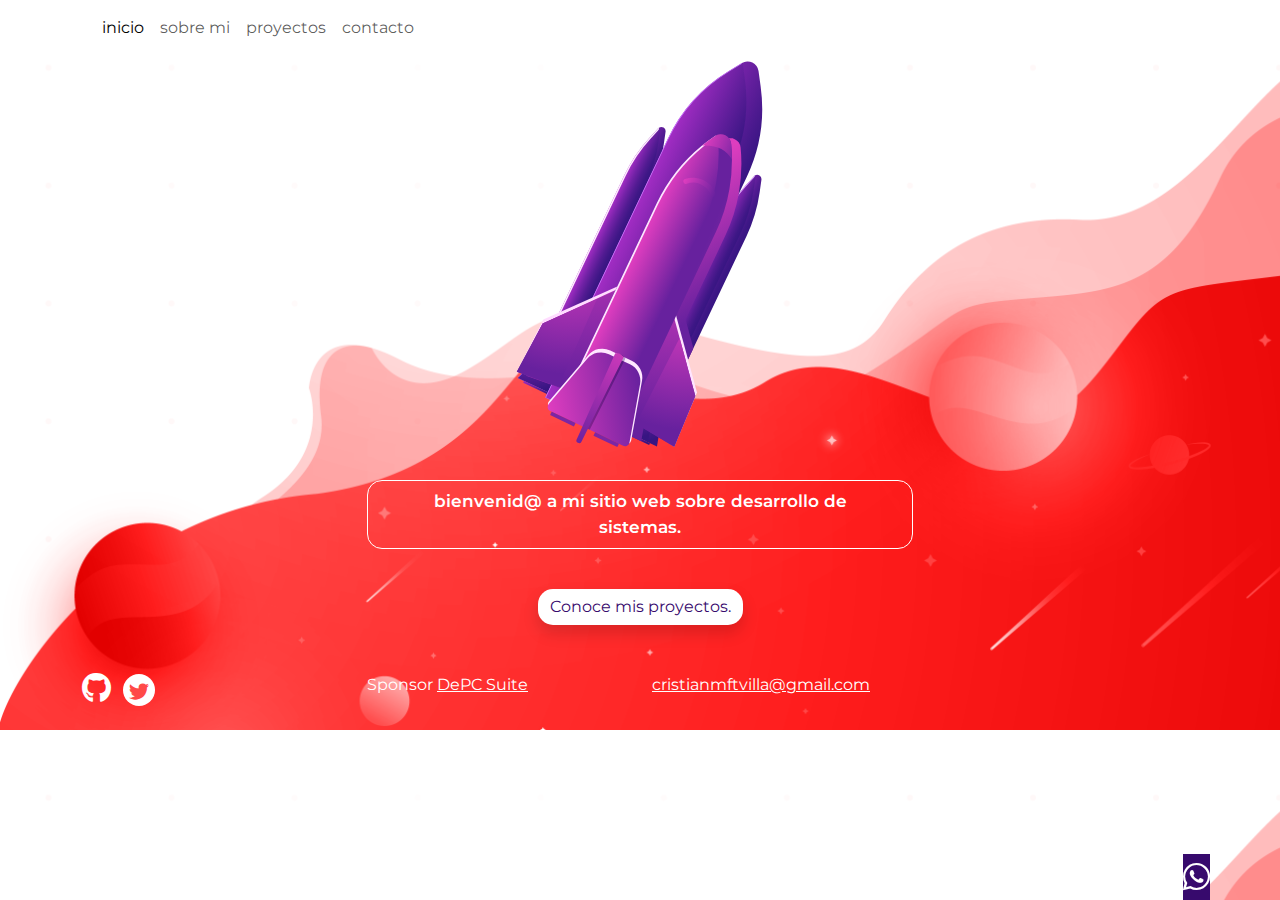
<file: index.html>
<!DOCTYPE html>
<html lang="es">

<head>
    <meta charset="UTF-8">
    <meta name="viewport" content="width=device-width, initial-scale=1.0">
    <title>Inicio</title>
    <link rel="stylesheet" href="css/fontawesome/css/all.min.css">
    <link rel="stylesheet" href="css/fontawesome/css/fontawesome.min.css">
    <link rel="stylesheet" href="css/bootstrap/css/bootstrap.min.css">
    <script src="css/bootstrap/js/bootstrap.bundle.min.js"></script>
    <link rel="stylesheet" href="css/estilos.css">
</head>

<body id="inicio">
    <header class="container">
        <nav class="navbar navbar-expand-md md-4">
            <div class="container-fluid">
              <button class="navbar-toggler" type="button" data-bs-toggle="collapse" data-bs-target="#navbarCollapse" aria-controls="navbarCollapse" aria-expanded="false" aria-label="Toggle navigation">
                <span class="navbar-toggler-icon"></span>
              </button>
              <div class="collapse navbar-collapse" id="navbarCollapse">
                <ul class="navbar-nav me-auto mb-2 mb-md-0">
                  <li class="nav-item">
                    <a class="nav-link active" href="index.html">inicio</a>
                  </li>
                  <li class="nav-item">
                    <a class="nav-link" href="sobre-mi.html">sobre mi</a>
                  </li>
                  <li class="nav-item">
                    <a class="nav-link" href="proyectos.html">proyectos</a>
                  </li>
                  <li class="nav-item">
                    <a class="nav-link" href="contacto.html">contacto</a>
                  </li>
                </ul>
              </div>
            </div>
          </nav>
    </header>
</body>
<main class="container">
  <div class="row">
    <div class="col-12 mx-auto text-center">
      <div>
        <a href="proyectos.html"><img src="images/cohete.svg" alt=""></a>
      </div>
    </div>
    <div class="col-12 col-sm-6 offset-sm-3 text-center">
      <div class="my-4">
        <p class="px-5 py-2"> bienvenid@ a mi sitio web sobre desarrollo de sistemas.</p>
      </div>
    </div>
    <div class="col-12 text-center pt-3 pb-5">
      <a href="proyectos.html" class="btn shadow">Conoce mis proyectos.</a>
    </div>
  </div>
</main>

<footer class="container mt-auto pb-4">
  <div class="btn-whatsapp">
    <i class="fa-brands fa-whatsapp"></i>
</div>
<div class="row">
    <div class="col-3">
        <a href="https://github.com" target="_blank" title="Github"><i class="fab fa-github"></i></a>
        <a href="www.twitter.com/dfb_cristian" target="_blank" title="X"><i class="fab fa-twitter"></i></a>
    </div>
    <div class="col-3">
        Sponsor <a href="https://depcsuite.com">DePC Suite</a>
    </div>
    <div class="col-3">
        <a href="mailto:cristianmftvilla@gmail.com">cristianmftvilla@gmail.com</a>
    </div>
</div>
</footer>
</html>
</file>
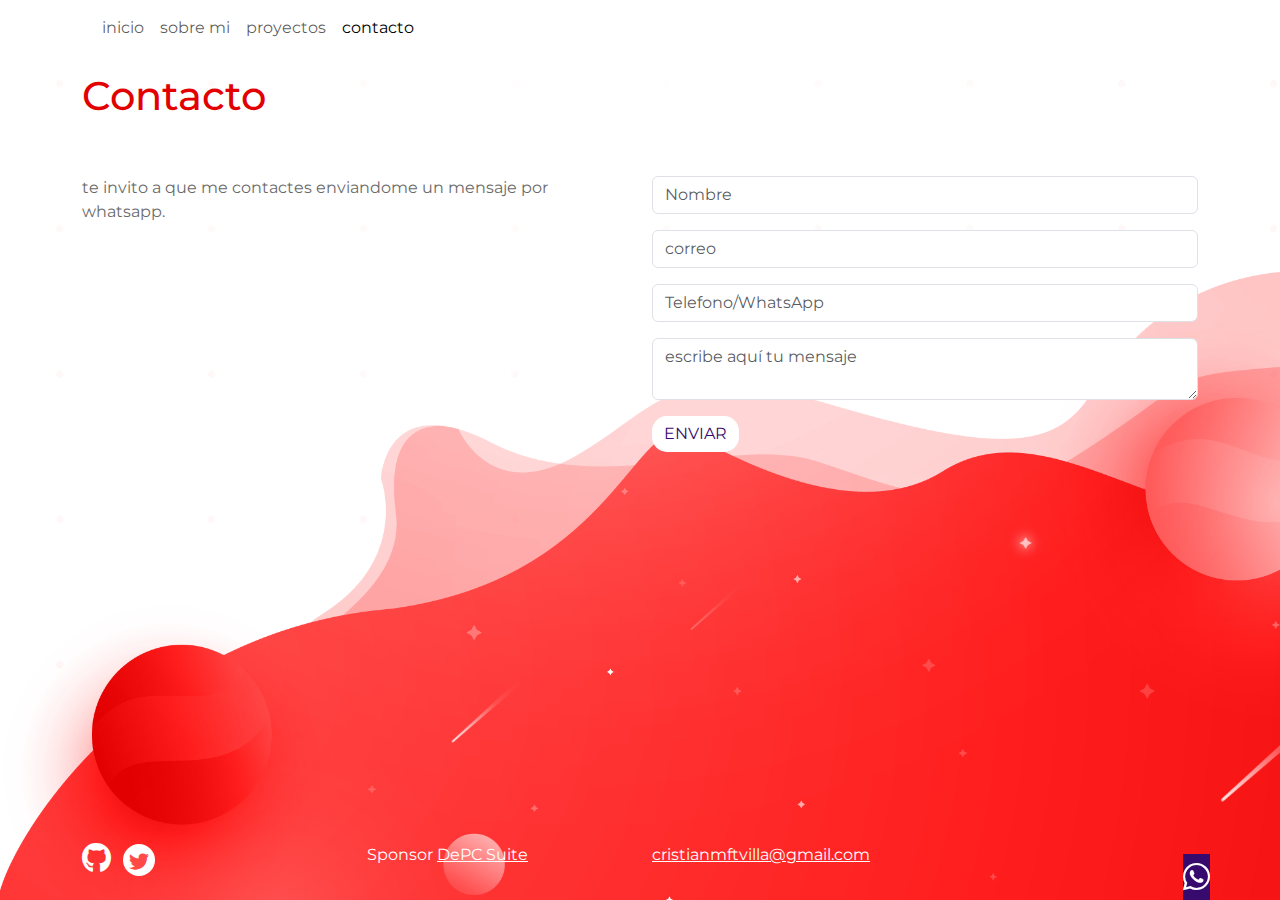
<file: contacto.html>
<!DOCTYPE html>
<html lang="es" class="h-100">

<head>
    <meta charset="UTF-8">
    <meta name="viewport" content="width=device-width, initial-scale=1.0">
    <title>Contacto</title>
    <link rel="stylesheet" href="css/fontawesome/css/all.min.css">
    <link rel="stylesheet" href="css/fontawesome/css/fontawesome.min.css">
    <link rel="stylesheet" href="css/bootstrap/css/bootstrap.min.css">
    <script src="css/bootstrap/js/bootstrap.bundle.min.js"></script>
    <link rel="stylesheet" href="css/estilos.css">
</head>

<body id="contacto" class="d-flex flex-column h-100">
    <header class="container">
        <nav class="navbar navbar-expand-md md-4">
            <div class="container-fluid">
              <button class="navbar-toggler" type="button" data-bs-toggle="collapse" data-bs-target="#navbarCollapse" aria-controls="navbarCollapse" aria-expanded="false" aria-label="Toggle navigation">
                <span class="navbar-toggler-icon"></span>
              </button>
              <div class="collapse navbar-collapse" id="navbarCollapse">
                <ul class="navbar-nav me-auto mb-2 mb-md-0">
                  <li class="nav-item">
                    <a class="nav-link" href="index.html">inicio</a>
                  </li>
                  <li class="nav-item">
                    <a class="nav-link" href="sobre-mi.html">sobre mi</a>
                  </li>
                  <li class="nav-item">
                    <a class="nav-link" href="proyectos.html">proyectos</a>
                  </li>
                  <li class="nav-item">
                    <a class="nav-link active" href="contacto.html">contacto</a>
                  </li>
                </ul>
              </div>
            </div>
          </nav>
    </header>
</body>
<main class="container">
    <div class="row">
        <div class="col-12 pt-3 pb-5">
            <h1>Contacto</h1>
        </div>
    </div>
    <div class="row">
        <div class="col-12 col-sm-6">
            <p>te invito a que me contactes enviandome un mensaje por whatsapp.</p>
        </div>
        <div class="col-12 col-sm-6">
            <form action="" method="post">
                <div class="pb-3">
                    <input type="text" name="txtNombre" id="txtNombre" placeholder="Nombre" class="form-control">
                </div>
                <div class="pb-3">
                    <input type="email" name="txtCorreo" id="txtCorreo" placeholder="correo" class="form-control">
                </div>
                <div class="pb-3">
                    <input type="tel" name="txtTelefono" id="txtTelefono" placeholder="Telefono/WhatsApp" class="form-control">
                </div>
                <div class="pb-3">
                    <textarea name="txtMensaje" id="txtMensaje" class="form-control" placeholder="escribe aquí tu mensaje"></textarea>
                </div>
                <div class="pb-3">
                    <button type="submit" id="btnEnviar" name="btnEnviar" class="btn">ENVIAR</button>
                </div>
            </form>
        </div>
    </div>

</main>

<footer class="container mt-auto pb-4">
    <div class="btn-whatsapp">
        <i class="fa-brands fa-whatsapp"></i>
    </div>
    <div class="row">
        <div class="col-3">
            <a href="https://github.com" target="_blank" title="Github"><i class="fab fa-github"></i></a>
            <a href="www.twitter.com/dfb_cristian" target="_blank" title="X"><i class="fab fa-twitter"></i></a>
        </div>
        <div class="col-3">
            Sponsor <a href="https://depcsuite.com">DePC Suite</a>
        </div>
        <div class="col-3">
            <a href="mailto:cristianmftvilla@gmail.com">cristianmftvilla@gmail.com</a>
        </div>
    </div>
   
</footer>
</html>
</file>
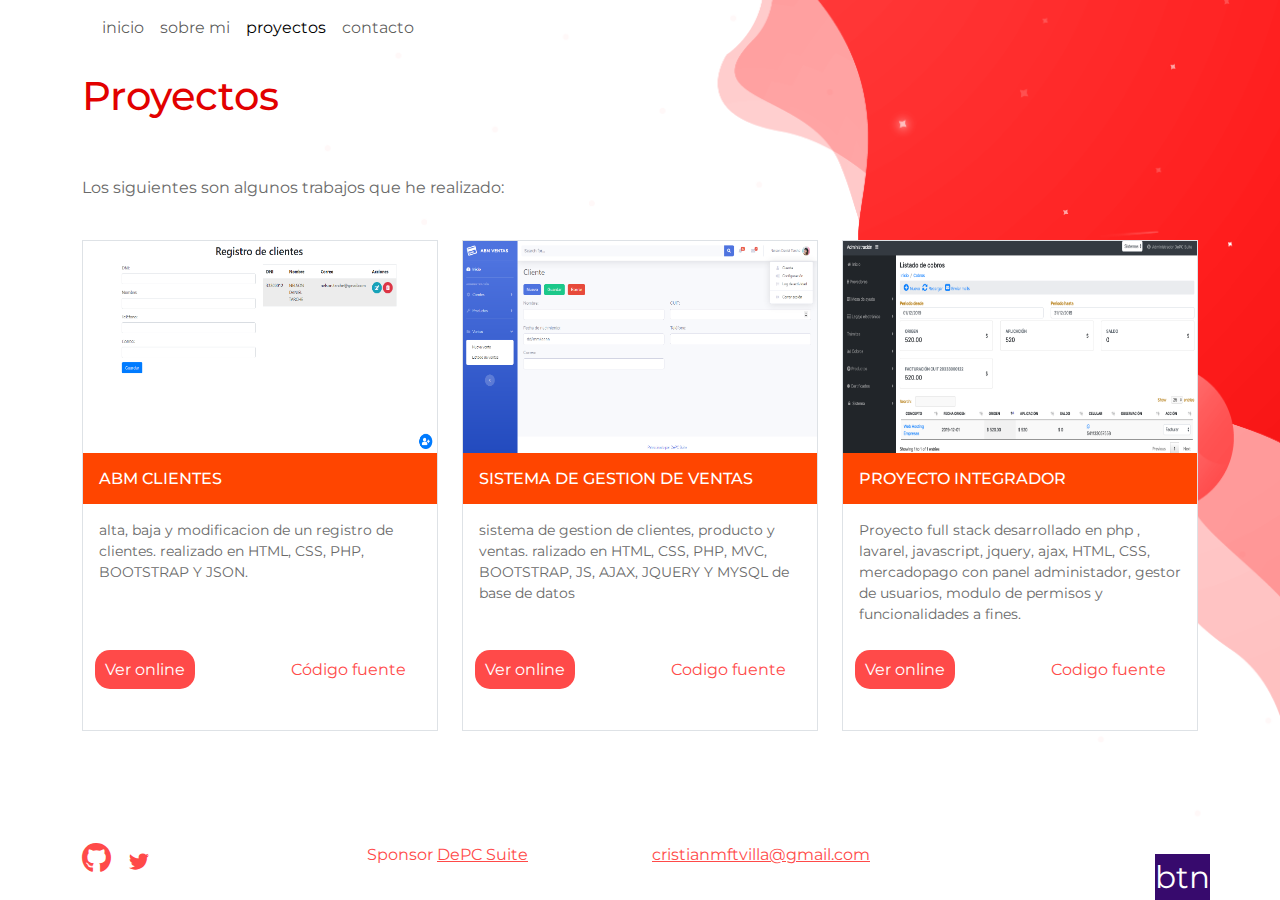
<file: proyectos.html>
<!DOCTYPE html>
<html lang="es" class="h-100">

<head>
  <meta charset="UTF-8">
  <meta name="viewport" content="width=device-width, initial-scale=1.0">
  <title>Proyectos</title>
  <link rel="stylesheet" href="css/fontawesome/css/all.min.css">
  <link rel="stylesheet" href="css/fontawesome/css/fontawesome.min.css">
  <link rel="stylesheet" href="css/bootstrap/css/bootstrap.min.css">
  <script src="css/bootstrap/js/bootstrap.bundle.min.js"></script>
  <link rel="stylesheet" href="css/estilos.css">
</head>

<body id="proyectos" class="d-flex flex-column h-100">
  <header class="container">
    <nav class="navbar navbar-expand-md md-4">
      <div class="container-fluid">
        <button class="navbar-toggler" type="button" data-bs-toggle="collapse" data-bs-target="#navbarCollapse"
          aria-controls="navbarCollapse" aria-expanded="false" aria-label="Toggle navigation">
          <span class="navbar-toggler-icon"></span>
        </button>
        <div class="collapse navbar-collapse" id="navbarCollapse">
          <ul class="navbar-nav me-auto mb-2 mb-md-0">
            <li class="nav-item">
              <a class="nav-link" href="index.html">inicio</a>
            </li>
            <li class="nav-item">
              <a class="nav-link" href="sobre-mi.html">sobre mi</a>
            </li>
            <li class="nav-item">
              <a class="nav-link active" href="proyectos.html">proyectos</a>
            </li>
            <li class="nav-item">
              <a class="nav-link" href="contacto.html">contacto</a>
            </li>
          </ul>
        </div>
      </div>
    </nav>
  </header>
</body>
<main class="container">
  <div class="row">
    <div class="col-12 pt-3 pb-5">
      <h1>Proyectos</h1>
    </div>
  </div>
  <div class="row">
    <div class="col-12">
      <p>Los siguientes son algunos trabajos que he realizado:</p>
    </div>
  </div>
  <div class="row">
    <div class="col-12 col-sm-4 p-4">
      <div class="row border proyecto pb-5">
        <div class="col-12 p-0">
          <img src="images/abmclientes.png" alt="ABM CLIENTES" class="img-fluid">
          <h2>ABM CLIENTES</h2>
          <P class="py-2 px-3">alta, baja y modificacion de un registro de clientes. realizado en HTML, CSS, PHP, BOOTSTRAP Y JSON.</P>
          </div>
          <div class="col-6">
            <a href="#" class="btn-rojo">Ver online</a>
          </div>
          <div class="col-6 text-center">
            <a href="#" class="link-rojo">Código fuente</a>
          </div>
        </div>
      </div>
    <div class="col-12 col-sm-4 p-4">
        <div class="row border proyecto pb-5">
          <div class="col-12 p-0">
            <img src="images/abmventas.png" alt="ABM CLIENTES" class="img-fluid">
            <h2>SISTEMA DE GESTION DE VENTAS</h2>
            <p class="py-2 px-3">sistema de gestion de clientes, producto y ventas. ralizado en HTML, CSS, PHP, MVC, BOOTSTRAP, JS, AJAX, JQUERY Y MYSQL de base de datos</p>
          </div>
          <div class="col-6">
            <a href="#" class="btn-rojo">Ver online</a>
          </div>
          <div class="col-6 text-center">
            <a href="#" class="link-rojo">Codigo fuente</a>
          </div>
        </div>
    </div>
    <div class="col-12 col-sm-4 p-4">
      <div class="row border proyecto pb-5">
        <div class="col-12 p-0">
          <img src="images/proyecto-integrador.png" alt="ABM CLIENTES" class="img-fluid">
          <h2>PROYECTO INTEGRADOR</h2>
          <p class="py-2 px-3">Proyecto full stack desarrollado en php , lavarel, javascript, jquery, ajax, HTML, CSS, mercadopago con panel administador, gestor de usuarios, modulo de permisos y funcionalidades a fines.</p>
        </div>
        <div class="col-6">
          <a href="#" class="btn-rojo">Ver online</a>
        </div>
        <div class="col-6 text-center">
          <a href="#" class="link-rojo">Codigo fuente</a>
        </div>
      </div>
    </div>
  </div>
</main>

<footer class="container mt-auto pb-4">
  <div class="btn-whatsapp">
    btn
  </div>
  <div class="row">
    <div class="col-3">
      <a href="https://github.com" target="_blank" title="Github"><i class="fab fa-github"></i></a>
      <a href="www.twitter.com/dfb_cristian" target="_blank" title="X"><i class="fab fa-twitter"></i></a>
    </div>
    <div class="col-3">
      Sponsor <a href="https://depcsuite.com">DePC Suite</a>
    </div>
    <div class="col-3">
      <a href="mailto:cristianmftvilla@gmail.com">cristianmftvilla@gmail.com</a>
    </div>
  </div>

</footer>

</html>
</file>
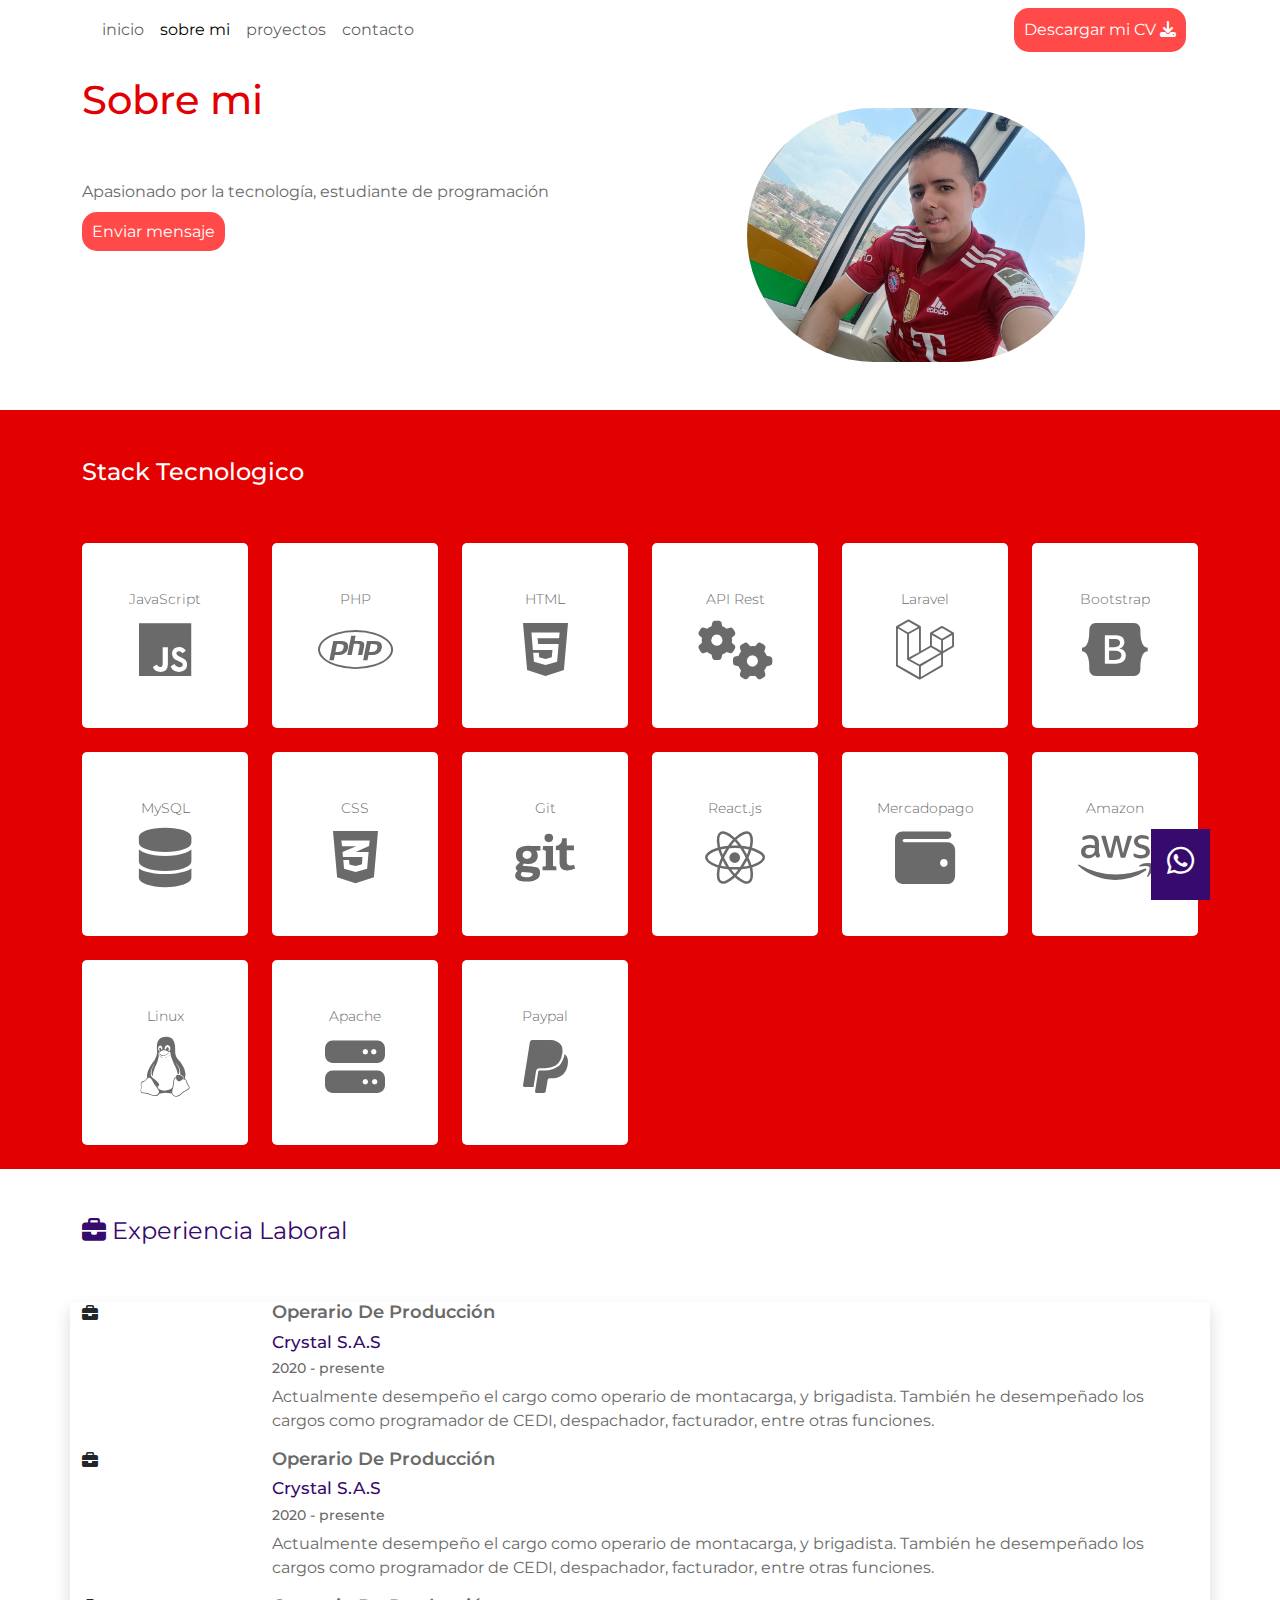
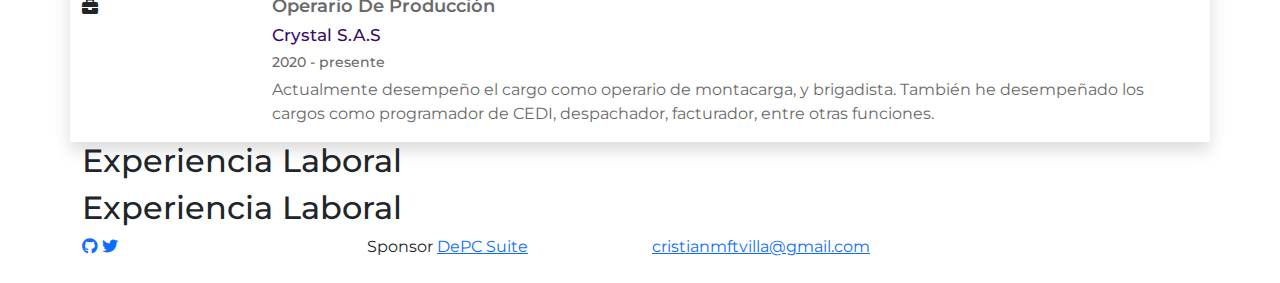
<file: sobre-mi.html>
<!DOCTYPE html>
<html lang="es" class="h-100">

<head>
  <meta charset="UTF-8">
  <meta name="viewport" content="width=device-width, initial-scale=1.0">
  <title>Sobre mi</title>
  <link rel="stylesheet" href="css/fontawesome/css/all.min.css">
  <link rel="stylesheet" href="css/fontawesome/css/fontawesome.min.css">
  <link rel="stylesheet" href="css/bootstrap/css/bootstrap.min.css">
  <script src="css/bootstrap/js/bootstrap.bundle.min.js"></script>
  <link rel="stylesheet" href="css/estilos.css">
</head>

<body id="sobre-mi" class="d-flex flex-column h-100">
  <header class="container">
    <nav class="navbar navbar-expand-md md-4">
      <div class="container-fluid">
        <button class="navbar-toggler" type="button" data-bs-toggle="collapse" data-bs-target="#navbarCollapse"
          aria-controls="navbarCollapse" aria-expanded="false" aria-label="Toggle navigation">
          <span class="navbar-toggler-icon"></span>
        </button>
        <div class="collapse navbar-collapse" id="navbarCollapse">
          <ul class="navbar-nav me-auto mb-2 mb-md-0">
            <li class="nav-item">
              <a class="nav-link" href="index.html">inicio</a>
            </li>
            <li class="nav-item">
              <a class="nav-link active" href="sobre-mi.html">sobre mi</a>
            </li>
            <li class="nav-item">
              <a class="nav-link" href="proyectos.html">proyectos</a>
            </li>
            <li class="nav-item">
              <a class="nav-link" href="contacto.html">contacto</a>
            </li>
          </ul>
          <ul class="navbar-nav">
            <li class="float-sm-end">
              <a class="btn btn-rojo" href="contacto.html">Descargar mi CV <i class="fa-solid fa-download"></i></a>
            </li>
          </ul>
        </div>
      </div>
    </nav>
  </header>
</body>
<main>
  <section id="bio" class="container">
    <div class="row">
      <div class="col-12 col-sm-7">
        <h1 class="pb-5 pt-3">Sobre mi</h1>
        <p>Apasionado por la tecnología, estudiante de programación</p>
        <a href="contacto.html" class="btn-rojo">Enviar mensaje</a>
      </div>
      <div class="col-12 col-sm-5 py-5">
        <img src="images/cristian.jpg" alt="cristian villa" class="foto-perfil">
      </div>
    </div>
  </section>
  <section id="stack-tecnologico">
    <div class="container">
      <div class="row">
        <div class="col-12">
          <h2 class="py-5">Stack Tecnologico</h2>
        </div>
      </div>
      <div class="row">
        <div class="col-6 col-sm-2">
          <div class="tecnologia mb-4">
            <h3 class="pt-5 pb-1">JavaScript</h3>
            <i class="fa-brands fa-js pb-5"></i>
          </div>
        </div>
        <div class="col-6 col-sm-2">
          <div class="tecnologia mb-4">
            <h3 class="pt-5 pb-1">PHP</h3>
            <i class="fa-brands fa-php pb-5"></i>
          </div>
        </div>
        <div class="col-6 col-sm-2">
          <div class="tecnologia mb-4">
            <h3 class="pt-5 pb-1">HTML</h3>
            <i class="fa-brands fa-html5 pb-5"></i>
          </div>
        </div>
        <div class="col-6 col-sm-2">
          <div class="tecnologia mb-4">
            <h3 class="pt-5 pb-1">API Rest</h3>
            <i class="fa-solid fa-gears pb-5"></i>
          </div>
        </div>
        <div class="col-6 col-sm-2">
          <div class="tecnologia mb-4">
            <h3 class="pt-5 pb-1">Laravel</h3>
            <i class="fa-brands fa-laravel pb-5"></i>
          </div>
        </div>
        <div class="col-6 col-sm-2">
          <div class="tecnologia mb-4">
            <h3 class="pt-5 pb-1">Bootstrap</h3>
            <i class="fa-brands fa-bootstrap pb-5"></i>
          </div>
        </div>
        <div class="col-6 col-sm-2">
          <div class="tecnologia mb-4">
            <h3 class="pt-5 pb-1">MySQL</h3>
            <i class="fa-solid fa-database pb-5"></i>
          </div>
        </div>
        <div class="col-6 col-sm-2">
          <div class="tecnologia mb-4">
            <h3 class="pt-5 pb-1">CSS</h3>
            <i class="fa-brands fa-css3-alt pb-5"></i>
          </div>
        </div>
        <div class="col-6 col-sm-2">
          <div class="tecnologia mb-4">
            <h3 class="pt-5 pb-1">Git</h3>
            <i class="fa-brands fa-git pb-5"></i>
          </div>
        </div>
        <div class="col-6 col-sm-2">
          <div class="tecnologia mb-4">
            <h3 class="pt-5 pb-1">React.js</h3>
            <i class="fa-brands fa-react pb-5"></i>
          </div>
        </div>
        <div class="col-6 col-sm-2">
          <div class="tecnologia mb-4">
            <h3 class="pt-5 pb-1">Mercadopago</h3>
            <i class="fa-solid fa-wallet pb-5"></i>
          </div>
        </div>
        <div class="col-6 col-sm-2">
          <div class="tecnologia mb-4">
            <h3 class="pt-5 pb-1">Amazon</h3>
            <i class="fa-brands fa-aws pb-5"></i>
          </div>
        </div>
        <div class="col-6 col-sm-2">
          <div class="tecnologia mb-4">
            <h3 class="pt-5 pb-1">Linux</h3>
            <i class="fa-brands fa-linux pb-5"></i>
          </div>
        </div>
        <div class="col-6 col-sm-2">
          <div class="tecnologia mb-4">
            <h3 class="pt-5 pb-1">Apache</h3>
            <i class="fa-solid fa-server pb-5"></i>
          </div>
        </div>
        <div class="col-6 col-sm-2">
          <div class="tecnologia mb-4">
            <h3 class="pt-5 pb-1">Paypal</h3>
            <i class="fa-brands fa-paypal pb-5"></i>
          </div>
        </div>
      </div>
    </div>
  </section>
  <section id="experiencia">
    <div class="container">
      <div class="row">
        <div class="col-12 py-5">
          <h2>
            <i class="fa-solid fa-briefcase"></i> Experiencia Laboral
          </h2>
        </div>
      </div>
      <div class="row shadow">
        <div class="col-2 d-none d-sm-block pb-5">
          <i class="fa-solid fa-briefcase"></i>
        </div>
        <div class="col-sm-10">
          <h3>Operario De Producción</h3>
          <h4>Crystal S.A.S</h4>
          <h5>2020 - presente</h5>
          <p>Actualmente desempeño el cargo como operario de montacarga, y brigadista. También he desempeñado los cargos
            como programador de CEDI, despachador, facturador, entre otras funciones.</p>
        </div>
        <div class="col-2 d-none d-sm-block pb-5">
          <i class="fa-solid fa-briefcase"></i>
        </div>
        <div class="col-sm-10">
          <h3>Operario De Producción</h3>
          <h4>Crystal S.A.S</h4>
          <h5>2020 - presente</h5>
          <p>Actualmente desempeño el cargo como operario de montacarga, y brigadista. También he desempeñado los cargos
            como programador de CEDI, despachador, facturador, entre otras funciones.</p>
        </div>
        <div class="col-2 d-none d-sm-block pb-5">
          <i class="fa-solid fa-briefcase"></i>
        </div>
        <div class="col-sm-10">
          <h3>Operario De Producción</h3>
          <h4>Crystal S.A.S</h4>
          <h5>2020 - presente</h5>
          <p>Actualmente desempeño el cargo como operario de montacarga, y brigadista. También he desempeñado los cargos
            como programador de CEDI, despachador, facturador, entre otras funciones.</p>
        </div>
      </div>
    </div>
  </section>
  <section id="cursos">
    <div class="container">
      <div class="row">
        <div class="col-12">
          <h2>Experiencia Laboral</h2>
        </div>
      </div>
    </div>
  </section>
  <section id="hobbies">
    <div class="container">
      <div class="row">
        <div class="col-12">
          <h2>Experiencia Laboral</h2>
        </div>
      </div>
    </div>
  </section>
</main>

<footer class="container mt-auto pb-4">
  <div class="btn-whatsapp">
    <i class="fa-brands fa-whatsapp px-3 pt-3 pb-4"></i>
  </div>
  <div class="row">
    <div class="col-3">
      <a href="https://github.com" target="_blank" title="Github"><i class="fab fa-github"></i></a>
      <a href="www.twitter.com/dfb_cristian" target="_blank" title="X"><i class="fab fa-twitter"></i></a>
    </div>
    <div class="col-3">
      Sponsor <a href="https://depcsuite.com">DePC Suite</a>
    </div>
    <div class="col-3">
      <a href="mailto:cristianmftvilla@gmail.com">cristianmftvilla@gmail.com</a>
    </div>
  </div>

</footer>

</html>
</file>
<file: css/estilos.css>
@import url('https://fonts.googleapis.com/css2?family=Montserrat:ital,wght@0,100..900;1,100..900&display=swap');

body {
  font-family: "Montserrat";
}
#contacto, #inicio{
    background-image: url("../images/fondo-contacto.png");
    background-size: cover;
}
#proyectos{
    background-image: url("../images/fondo-proyectos.png");
    background-size: cover;
}
h1{
    color: #e20000;
}
p{
    color: #6a6a6a;
}
.btn{
    color: #370a6d;
    background-color: white;
    border: 0px;
    border-radius: 15px;
}
.btn:hover{
    color: white;
    background-color: #370a6d;
}
.btn-rojo{
    color: white;
    background-color: #ff4a49;
    border: 0px;
    padding: 10px;
    text-decoration: none;
    border-radius: 15px;
}
.btn-rojo:hover{
    color: white;
    background-color: #370a6d;
}

.btn-whatsapp{
    position: fixed;
    right: 70px;
    bottom: 0px;
    background-color: #370a6d;
    color: white;
    font-size: 31px;
}
.link-rojo{
    color: #ff4a49;
    text-decoration: none;
}
#contacto footer, #inicio footer{
    color: white;
}
#contacto footer a, #inicio footer a{
    color: white;
}
#contacto footer .fa-github, #inicio footer .fa-github {
    font-size: 30px;
    color: white;
}
#contacto footer .fa-twitter, #inicio footer .fa-twitter {
    color: #ff4a48;
    background-color: white;
    font-size: 20px;
    border: 0px;
    height: 32px;
    width: 32px;
    text-align: center;
    padding: 8px 0 0 0;
    border-radius: 80px;
    margin: 0 8px;
}
#proyectos footer{
    color: #ff4a49;
}
#proyectos footer a{
    color: #ff4a49;
}
#proyectos footer .fa-github {
    font-size: 30px;
    color: #ff4a49;
}
#proyectos footer .fa-twitter {
    color: #ff4a48;
    background-color: white;
    font-size: 20px;
    border: 0px;
    height: 32px;
    width: 32px;
    text-align: center;
    padding: 8px 0 0 0;
    border-radius: 80px;
    margin: 0 8px;
}
.proyecto{
    background-color: white;
}
.proyecto h2{
    font-size: 16px;
    text-transform: uppercase;
    color: white;
    background-color: orangered;
    padding: 16px;
}
.proyecto img{
    height: 212px;
}
.proyecto p{
    font-size: 14px;
    height: 130px;
}
#inicio img{
    height: 400px;
}
#inicio img:hover{
    height: 410px;
}
#inicio p{
    color: white;
    font-size: 17px;
    border: 1px white solid;
    border-radius: 15px;
    font-weight: 600;
}
.foto-perfil{
    border-radius: 650px;
    max-width: 75%;
    
}
#stack-tecnologico{
    background-color: #e20000;
}
#stack-tecnologico .tecnologia{
background-color: white;
border-radius: 5px;
text-align: center;
}
#stack-tecnologico .tecnologia i{
    color: #6a6a6a;
    font-size: 60px;
}
#stack-tecnologico h3{
    font-size: 14px;
    font-weight: 300;
    color: #6a6a6a;
}
#stack-tecnologico h2{
    color: white;
    font-size: 24px;
}
#experiencia h2{
    font-size: 24px;
    color: #370a6d;
font-weight: 400;
}
#experiencia h3{
    color: #6a6a6a;
    font-size: 18px;
    font-weight: 600;
}
#experiencia h4{
    font-size: 17px;
    color: #370a6d;
}
#experiencia h5{
    color: #6a6a6a;
    font-size: 14px;
}
#experiencia i{
    
}
@media (max-width: 750px){
    /* para mobile*/
    #contacto, #inicio{
        background-image: url(../images/fondo-proyectos.png);
        background-size: contain;
        background-repeat: no-repeat;
    }
    #proyectos{
        background-size: contain;
        background-repeat: no-repeat;
    }
    #inicio p{
        color: #e20000;
        font-size: 17px;
        border: 1px #e20000 solid;
        
    }
}
</file>
